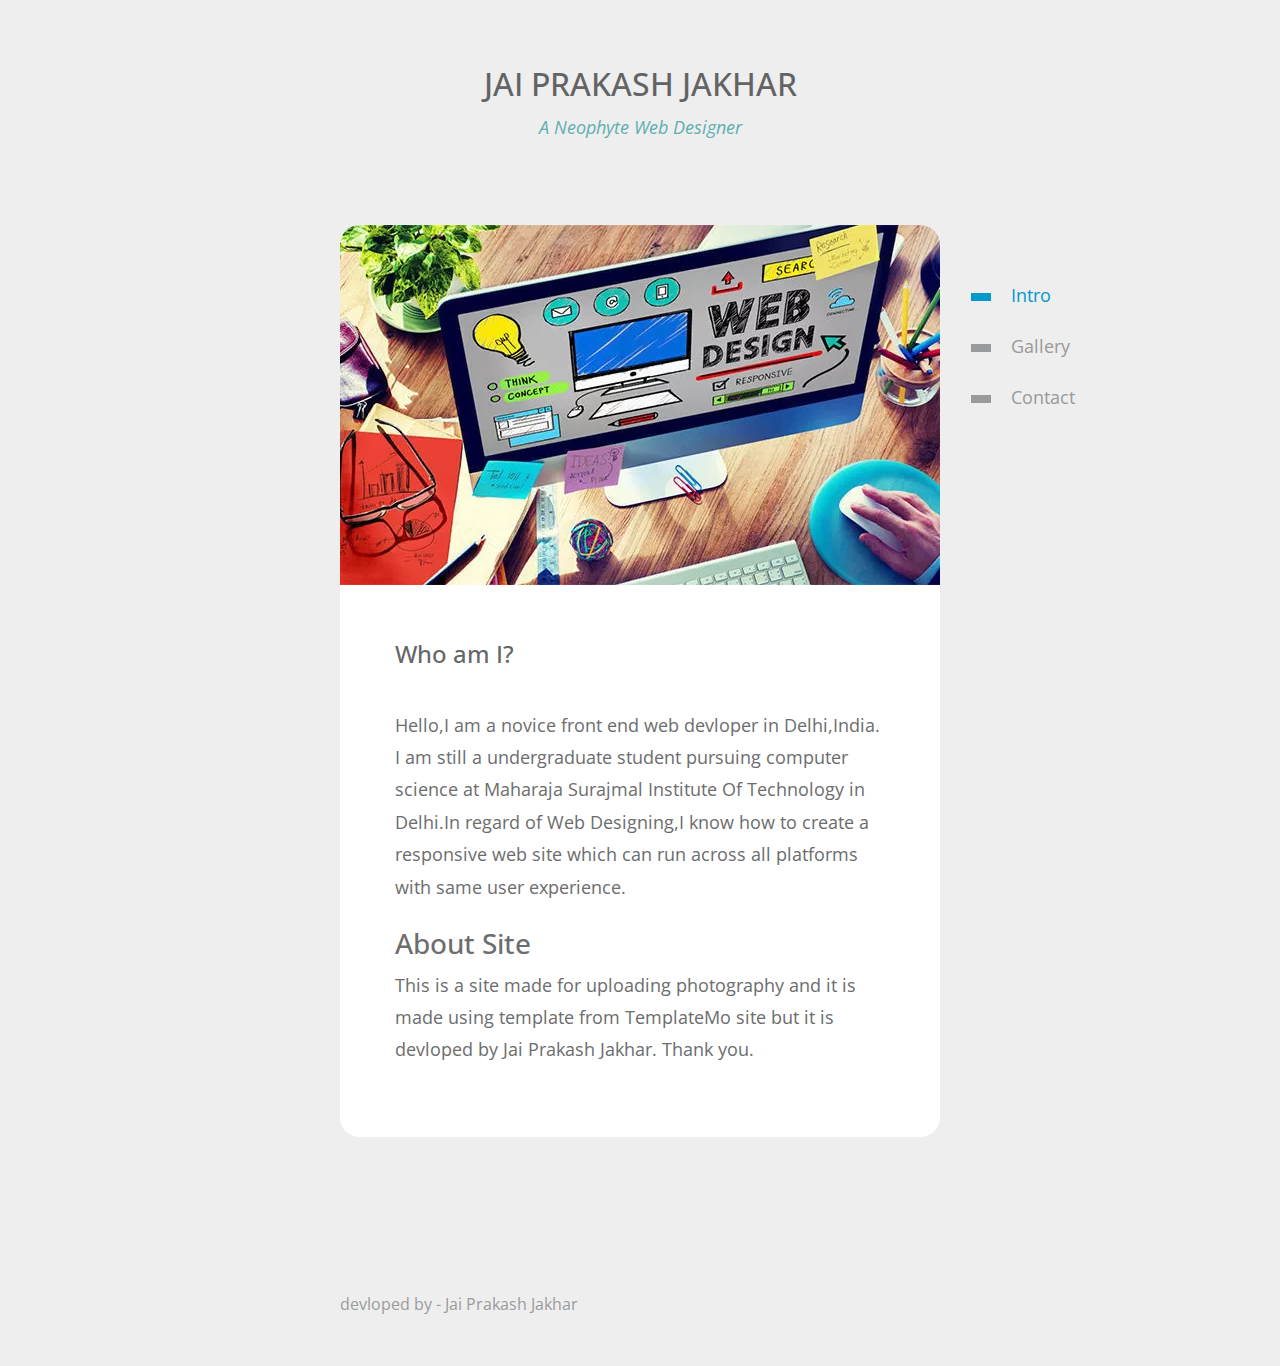
<file: Capstone Project/index.html>
<!DOCTYPE html>
<html lang="en">

<head>
  <meta charset="UTF-8" />
  <meta name="viewport" content="width=device-width, initial-scale=1.0" />
  <meta http-equiv="X-UA-Compatible" content="ie=edge" />
  <title>Picturesque</title>

  <link rel="stylesheet" href="https://fonts.googleapis.com/css?family=Open+Sans:400,600" />
  <link rel="stylesheet" href="css/bootstrap.min.css" />
  <link rel="stylesheet" href="css/templatemo-style.css" />
<!--
Verticard Template
https://templatemo.com/tm-533-verticard
-->
</head>

<body>
  <div class="tm-page-container mx-auto">
    <header class="tm-header text-center">
      <h1 class="tm-title text-uppercase">Jai Prakash Jakhar</h1>
      <p class="tm-primary-color"><i>A Neophyte Web Designer</i></p>
    </header>

    <section class="tm-section">
      <nav class="tm-nav">
        <ul>
          <li class="active">
            <a href="index.html"><span class="tm-nav-deco"></span>Intro</a>
          </li>
          <li>
            <a href="gallery.html"><span class="tm-nav-deco"></span>Gallery</a>
          </li>
          <li>
            <a href="contact.html"><span class="tm-nav-deco"></span>Contact</a>
          </li>
        </ul>
      </nav>
      <div class="tm-content-container">
        <figure class="mb-0">
          <img src="img/img-1.jpg" alt="Image" class="img-fluid tm-img" />
        </figure>
        <div class="tm-content">
          <h2 class="tm-page-title">Who am I?</h2>
          <p class="mb-4">
            Hello,I am a novice front end web devloper in Delhi,India.
            I am still a undergraduate student pursuing computer science at Maharaja Surajmal Institute Of Technology in Delhi.In regard of Web Designing,I know how to create a responsive web site which can run across all platforms with same user experience.
          </p>
            <h3>About Site</h3>
          <p>
            This is a site made for uploading photography and it is made using template from TemplateMo site but it is devloped by Jai Prakash Jakhar.
            Thank you.
          </p>
        </div>
      </div>
    </section>

    <footer>
      <span>devloped by - Jai Prakash Jakhar</span>
    </footer>
  </div>
</body>

</html>
</file>
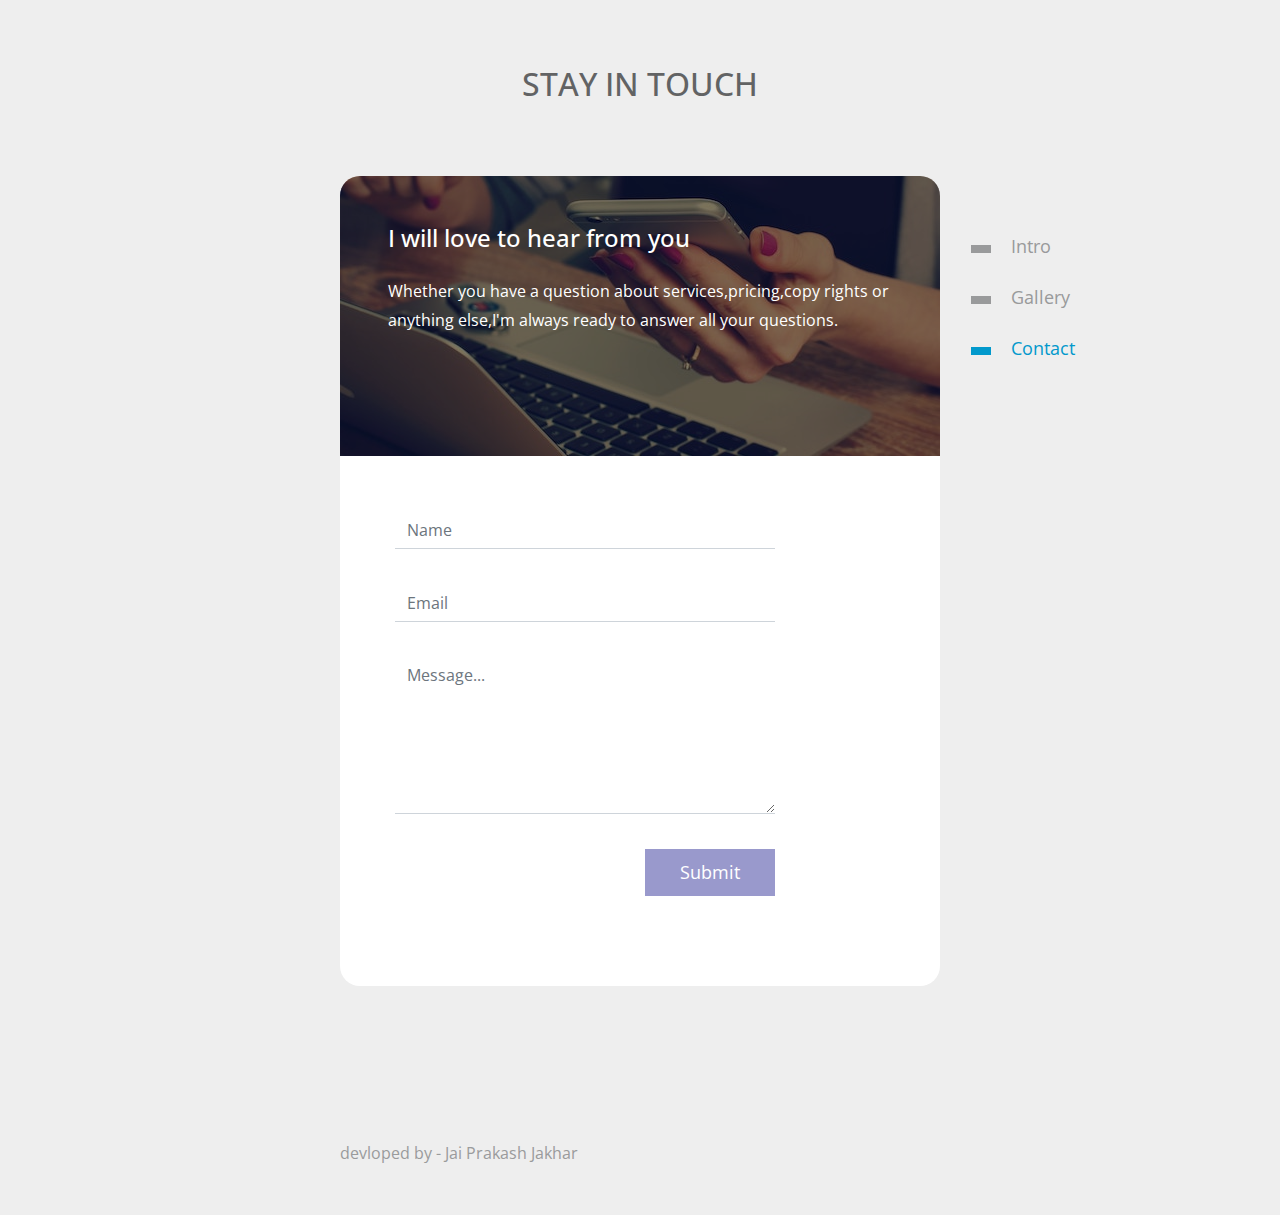
<file: Capstone Project/contact.html>
<!DOCTYPE html>
<html lang="en">

<head>
    <meta charset="UTF-8" />
    <meta name="viewport" content="width=device-width, initial-scale=1.0" />
    <meta http-equiv="X-UA-Compatible" content="ie=edge" />
    <title>Picturesque</title>

    <link rel="stylesheet" href="https://fonts.googleapis.com/css?family=Open+Sans:400,600" />
    <link rel="stylesheet" href="css/bootstrap.min.css" />
    <link rel="stylesheet" href="css/templatemo-style.css" />
<!--
Verticard Template
https://templatemo.com/tm-533-verticard

Template re-distribution is NOT allowed on any kind of download website. Thank you.

-->
</head>

<body>
    <div class="tm-page-container mx-auto">
        <header class="tm-header text-center">
            <h1 class="tm-title text-uppercase">Stay In Touch</h1>
        </header>

        <section class="tm-section">
            <nav class="tm-nav">
                <ul>
                    <li>
                        <a href="index.html"><span class="tm-nav-deco"></span>Intro</a>
                    </li>
                    <li>
                        <a href="gallery.html"><span class="tm-nav-deco"></span>Gallery</a>
                    </li>
                    <li class="active">
                        <a href="contact.html"><span class="tm-nav-deco"></span>Contact</a>
                    </li>
                </ul>
            </nav>
            <div class="tm-content-container">
                <div class="mb-0 tm-img-overlay-wrap">
                    <div class="tm-img-overlay"></div>
                    <div class="tm-img-overlay-text text-white p-5">
                        <h4 class="mb-4">I will love to hear from you</h4>
                        <p class="tm-small">
                            Whether you have a question about services,pricing,copy rights or anything else,I'm always ready to answer all your questions.
                        </p>
                    </div>
                </div>
                <div class="tm-content">
                    <form  method="POST" class="tm-contact-form">
                        <div class="form-group">
                            <input type="text" id="contact_name" name="contact_name"
                                class="form-control rounded-0 border-top-0 border-right-0 border-left-0"
                                placeholder="Name" required="" />
                        </div>
                        <div class="form-group">
                            <input type="email" id="contact_email" name="contact_email"
                                class="form-control rounded-0 border-top-0 border-right-0 border-left-0"
                                placeholder="Email" required="" />
                        </div>

                        <div class="form-group">
                            <textarea rows="6" id="contact_message" name="contact_message"
                                class="form-control rounded-0 border-top-0 border-right-0 border-left-0"
                                placeholder="Message..." required=""></textarea>
                        </div>

                        <div class="form-group text-right">
                            <button type="submit" class="btn btn-primary rounded-0">
                                Submit
                            </button>
                        </div>
                    </form>
                </div>
            </div>
        </section>
        <footer>
            <span>devloped by - Jai Prakash Jakhar</span>
        </footer>
    </div>
</body>

</html>
</file>
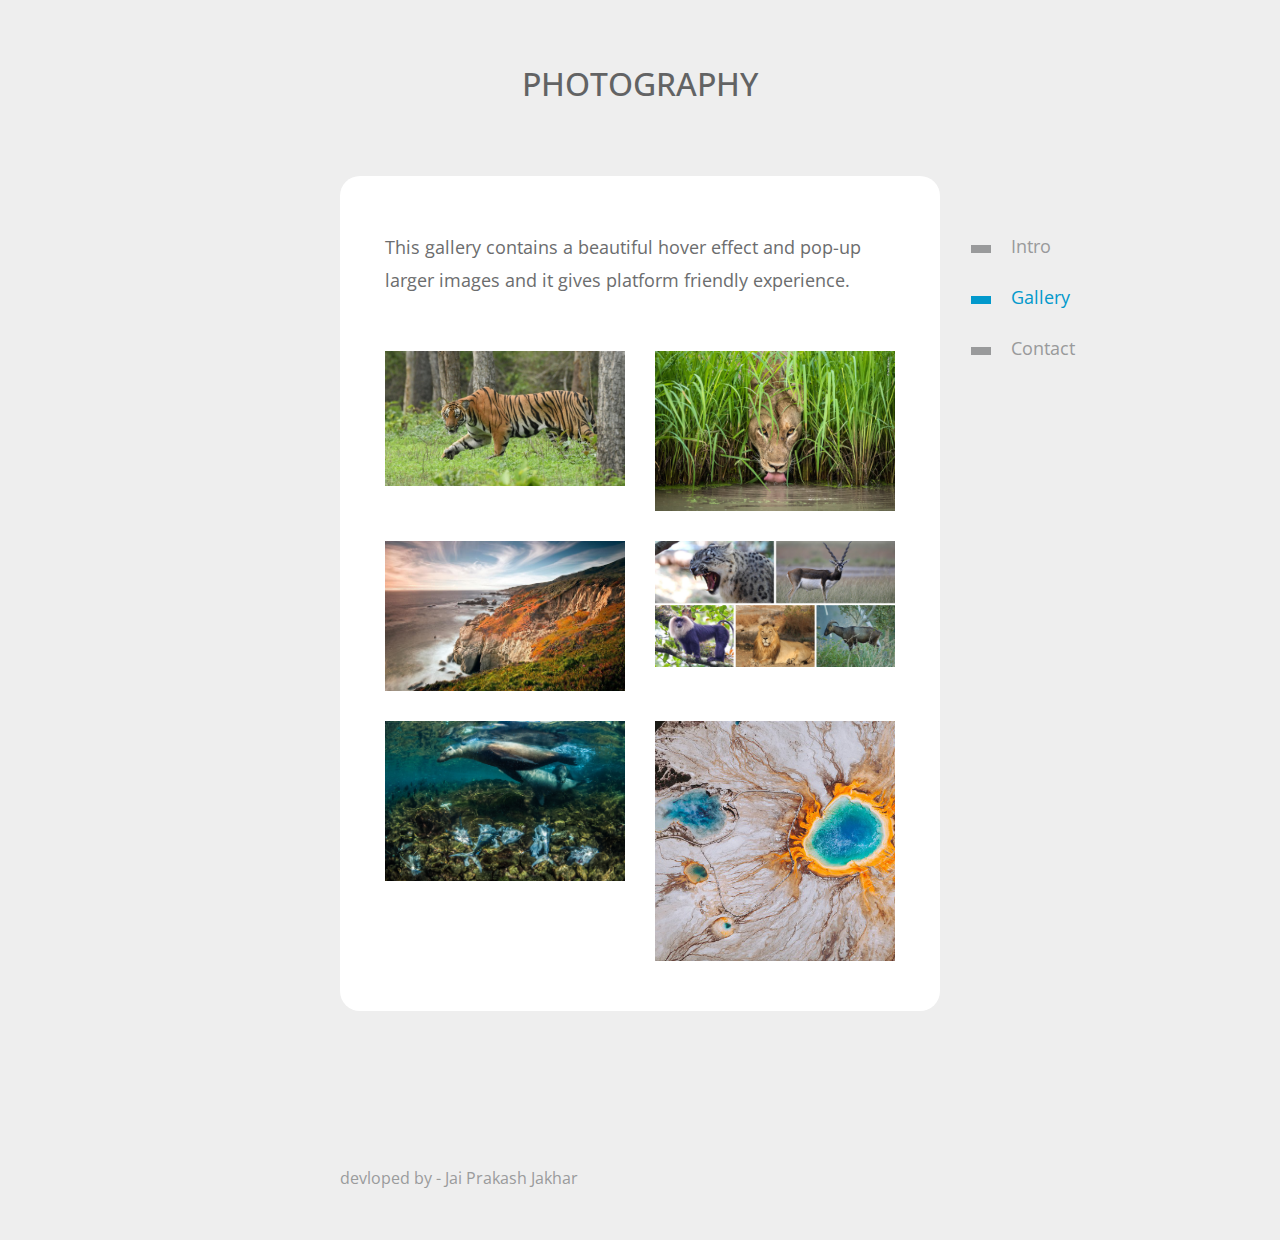
<file: Capstone Project/gallery.html>
<!DOCTYPE html>
<html lang="en">

<head>
  <meta charset="UTF-8" />
  <meta name="viewport" content="width=device-width, initial-scale=1.0" />
  <meta http-equiv="X-UA-Compatible" content="ie=edge" />
  <title>Picturesque</title>

  <link rel="stylesheet" href="https://fonts.googleapis.com/css?family=Open+Sans:400,600" />
  <link rel="stylesheet" href="css/bootstrap.min.css" />
  <!-- Magnific Popup core CSS file -->
  <link rel="stylesheet" href="css/magnific-popup.css" />
  <link rel="stylesheet" href="css/templatemo-style.css" />
<!--
Verticard Template
https://templatemo.com/tm-533-verticard

Template re-distribution is NOT allowed on any kind of download website. Thank you.

-->
</head>

<body>
  <div class="tm-page-container mx-auto">
    <header class="tm-header text-center">
      <h1 class="tm-title text-uppercase">Photography</h1>
    </header>

    <div class="tm-section">
      <nav class="tm-nav">
        <ul>
          <li>
            <a href="index.html"><span class="tm-nav-deco"></span>Intro</a>
          </li>
          <li class="active">
            <a href="gallery.html"><span class="tm-nav-deco"></span>Gallery</a>
          </li>
          <li>
            <a href="contact.html"><span class="tm-nav-deco"></span>Contact</a>
          </li>
        </ul>
      </nav>
      <div class="tm-content-container">
        <div class="tm-content tm-content-2">
          <p>
            This gallery contains a beautiful hover effect and pop-up larger
            images and it gives platform friendly experience.

          <div class="container-fluid">
            <div class="row tm-gallery" id="tmGallery">
              <div class="col-sm-6 tm-gallery-item">
                <figure class="effect-bubba">
                  <img src="img/gallery/img-07.jpg" alt="Gallery item" class="img-fluid" />
                  <figcaption>
                    <h2>Tiger</h2>
                    <a href="img/gallery/img-07.jpg">View more</a>
                  </figcaption>
                </figure>
              </div>
              <div class="col-sm-6 tm-gallery-item">
                <figure class="effect-bubba">
                  <img src="img/gallery/img-08.jpg" alt="Gallery item" class="img-fluid" />
                  <figcaption>
                    <h2>Lion</h2>
                    <p>King Of The Jungle.</p>
                    <a href="img/gallery/img-08.jpg">View more</a>
                  </figcaption>
                </figure>
              </div>
              <div class="col-sm-6 tm-gallery-item">
                <figure class="effect-bubba">
                  <img src="img/gallery/img-09.jpg" alt="Gallery item" class="img-fluid" />
                  <figcaption>
                    <h2>Natural view</h2>
                    <a href="img/gallery/img-09.jpg">View more</a>
                  </figcaption>
                </figure>
              </div>
              <div class="col-sm-6 tm-gallery-item">
                <figure class="effect-bubba">
                  <img src="img/gallery/img-10.png" alt="Gallery item" class="img-fluid" />
                  <figcaption>
                    <h2>Wildlife</h2>
                    <p>Rare species found in India.</p>
                    <a href="img/gallery/img-10.png">View more</a>
                  </figcaption>
                </figure>
              </div>
              <div class="col-sm-6 tm-gallery-item">
                <figure class="effect-bubba">
                  <img src="img/gallery/img-11.jpg" alt="Gallery item" class="img-fluid" />
                  <figcaption>
                    <h2>Aquatic</h2>
                    <a href="img/gallery/img-11.jpg">View more</a>
                  </figcaption>
                </figure>
              </div>
              <div class="col-sm-6 tm-gallery-item">
                <figure class="effect-bubba">
                  <img src="img/gallery/img-12.jpg" alt="Gallery item" class="img-fluid" />
                  <figcaption>
                    <h2>Breathtaking</h2>
                    <p>The Most Breathtaking Natural Wonder In The U.S.</p>
                    <a href="img/gallery/img-12.jpg">View more</a>
                  </figcaption>
                </figure>
              </div>
            </div>
          </div>
        </div>
      </div>
    </div>

    <footer>
      <span>devloped by - Jai Prakash Jakhar</span>
    </footer>
  </div>

  <script src="js/jquery-3.4.1.min.js"></script>
  <script src="js/jquery.magnific-popup.min.js"></script>
  <script>
    $(document).ready(function () {
      // Magnific Pop up
      // https://dimsemenov.com/plugins/magnific-popup/
      $('.tm-gallery').magnificPopup({
        delegate: 'a', // child items selector, by clicking on it popup will open
        type: 'image',
        gallery: {
          enabled: true
        },
      });
    });
  </script>

</body>
</html>
</file>
<file: Capstone Project/css/templatemo-style.css>
/*
Verticard Template
https://templatemo.com/tm-533-verticard
*/

body {
  font-family: "Open Sans", Arial, Helvetica, sans-serif;
  font-size: 18px;
  font-weight: 400;
  overflow-x: hidden;
  background-color: #eeeeee;
  color: #6C6D6E;
}

a {
  transition: all 0.3s ease;
}

a:hover,
a:focus {
  text-decoration: none;
}

p {
  line-height: 1.8;
}

.tm-primary-color {
  color: #61AEAE;
}

.tm-secondary-color {
  color: #0099CC;
}


.tm-page-container {
  max-width: 600px;
  width: 100%; 
}

.tm-section {
  margin-bottom: 155px;
  position: relative;
}

.tm-content-container {      
  border-radius: 20px;
  background-color: white;
}

.tm-nav {
  position: absolute;
  right: -150px;
  top: 45px;
}

.tm-nav > ul > li {
  list-style: none;
}

.tm-nav > ul > li > a {
  display: block;
  padding: 12px 15px;
  color: #999A9B;
}

.tm-nav > ul > li.active > a,
.tm-nav > ul > li > a:hover,
.tm-nav > ul > li > a:focus {
  color: #0299CC;
}

.tm-nav-deco {
  display: inline-block;
  width: 20px;
  height: 8px;
  background-color: #999A9B;
  vertical-align: middle;
  margin-right: 20px;
}

.tm-nav > ul > li.active > a > .tm-nav-deco,
.tm-nav > ul > li:hover > a > .tm-nav-deco
 {
  background-color: #0299CC;
}

.tm-content {  
  padding: 55px;
}

.tm-header {
  padding: 65px 15px;
}

.tm-title {
  font-size: 2rem;
  color: #626364;
}

.tm-page-title {
  font-size: 1.5rem;
  margin-bottom: 40px;
  color: #656667;
}

.tm-img {
  border-top-left-radius: 20px;
  border-top-right-radius: 20px;  
}

footer {
  font-size: 1rem;
  display: flex;
  justify-content: space-between;
  padding-bottom: 50px;
  color: #9A9B9C;
}

.tm-footer-link {
  color: #9A9B9C;
}

/* 
  Gallery Item Hover Effect
  https://tympanus.net/codrops/2014/06/19/ideas-for-subtle-hover-effects/
*/

/* Common style */
.tm-gallery-item figure {
	position: relative;	
	overflow: hidden;
	margin-bottom: 0;
	background: #3085a3;
	text-align: center;
	cursor: pointer;
}

.tm-gallery-item figure img {
	position: relative;
	display: block;
	min-height: 100%;
	max-width: 100%;
	opacity: 0.8;
}

.tm-gallery-item figure figcaption {
	color: #fff;
	text-transform: uppercase;
	font-size: 1.25em;
	-webkit-backface-visibility: hidden;
	backface-visibility: hidden;
}

.tm-gallery-item figure figcaption::before,
.tm-gallery-item figure figcaption::after {
	pointer-events: none;
}

.tm-gallery-item figure figcaption,
.tm-gallery-item figure figcaption > a {
	position: absolute;
	top: 0;
	left: 0;
	width: 100%;
	height: 100%;
}

/* Anchor will cover the whole item by default */
/* For some effects it will show as a button */
.tm-gallery-item figure figcaption > a {
	z-index: 1000;
	text-indent: 200%;
	white-space: nowrap;
	font-size: 0;
	opacity: 0;
}

.tm-gallery-item figure h2 {
	word-spacing: -0.15em;
	font-weight: 300;
}

.tm-gallery-item figure h2 span {	font-weight: 800; }

.tm-gallery-item figure h2,
.tm-gallery-item figure p {
	margin: 0;
}

.tm-gallery-item figure p {
	letter-spacing: 1px;
	font-size: 60.5%;
	max-width: 200px;
	margin: 0 auto;
}

/*---------------*/
/***** Bubba *****/
/*---------------*/

figure.effect-bubba {	background: #9e5406; }

figure.effect-bubba img {
	opacity: 1;
	-webkit-transition: opacity 0.35s;
	transition: opacity 0.35s;
}

figure.effect-bubba:hover img {
	opacity: 0.4;
}

figure.effect-bubba figcaption::before,
figure.effect-bubba figcaption::after {
	position: absolute;
	top: 15px;
	right: 15px;
	bottom: 15px;
	left: 15px;
	content: '';
	opacity: 0;
	-webkit-transition: opacity 0.35s, -webkit-transform 0.35s;
	transition: opacity 0.35s, transform 0.35s;
}

figure.effect-bubba figcaption::before {
	border-top: 1px solid #fff;
	border-bottom: 1px solid #fff;
	-webkit-transform: scale(0,1);
	transform: scale(0,1);
}

figure.effect-bubba figcaption::after {
	border-right: 1px solid #fff;
	border-left: 1px solid #fff;
	-webkit-transform: scale(1,0);
	transform: scale(1,0);
}

figure.effect-bubba h2 {
	font-size: 1.5rem;	
	-webkit-transition: -webkit-transform 0.35s;
	transition: transform 0.35s;
	-webkit-transform: translate3d(0,-5px,0);
	transform: translate3d(0,-5px,0);
	opacity: 0;
}

figure.effect-bubba p {
	width: 100%;
	padding: 10px;
	opacity: 0;
	-webkit-transition: opacity 0.35s, -webkit-transform 0.35s;
	transition: opacity 0.35s, transform 0.35s;
	-webkit-transform: translate3d(0,20px,0);
	transform: translate3d(0,20px,0);
}

figure.effect-bubba:hover figcaption::before,
figure.effect-bubba:hover figcaption::after {
	opacity: 1;
	-webkit-transform: scale(1);
	transform: scale(1);
}

figure.effect-bubba:hover h2,
figure.effect-bubba:hover p {
	opacity: 1;
	-webkit-transform: translate3d(0,0,0);
	transform: translate3d(0,0,0);
}

.tm-gallery {
  margin-top: 40px;
  margin-left: -30px;
  margin-right: -30px;
  margin-bottom: -20px;
}

.tm-gallery-item {
	margin-top: 15px;
	margin-bottom: 15px;
	max-width: 270px;
}

.tm-content-2 {
	padding-left: 45px;
	padding-right: 45px;
}

figcaption {
	display: flex;
	flex-direction: column;
	align-items: center;
	justify-content: center;
}

.tm-img-overlay-wrap {
	position: relative;
	min-height: 280px;
	background-image: url(../img/contact.jpg);
	background-repeat: no-repeat;
	background-size: cover;
	border-top-left-radius: 20px;
	border-top-right-radius: 20px;
}

.tm-img-overlay {
	border-top-left-radius: 20px;
	border-top-right-radius: 20px;
	position: absolute;
	top: 0;
	left: 0;
	width: 100%;
	height: 100%;
	background-color: rgba(0,0,0,0.5);
}

.tm-img-overlay-text {
	position: relative;
	z-index: 1000;
}

.tm-contact-form {
	max-width: 380px;
}

.form-group {
	margin-bottom: 35px;
}

.btn {
	font-size: 1.1rem;
	padding: 10px 35px;
	border: none;
}

.btn-primary {
	background-color: #9999CC;
}

.btn-primary:hover,
.btn-primary:focus {
	background-color: #9a9afc;
}

.tm-small {
	font-size: 90%;
}

@media (max-width: 945px) {
  .tm-nav {
    position: static;
  }

  .tm-page-container {
    padding-left: 15px;
    padding-right: 15px;
  }
}

@media (max-width: 575px) {
	.tm-gallery-item {
		max-width: 100%;
		height: auto;
	}
}

@media (max-width: 480px) {
  footer {
    display: block;
  }

  footer span {
    display: block;
    padding: 15px;
  }
}
</file>
